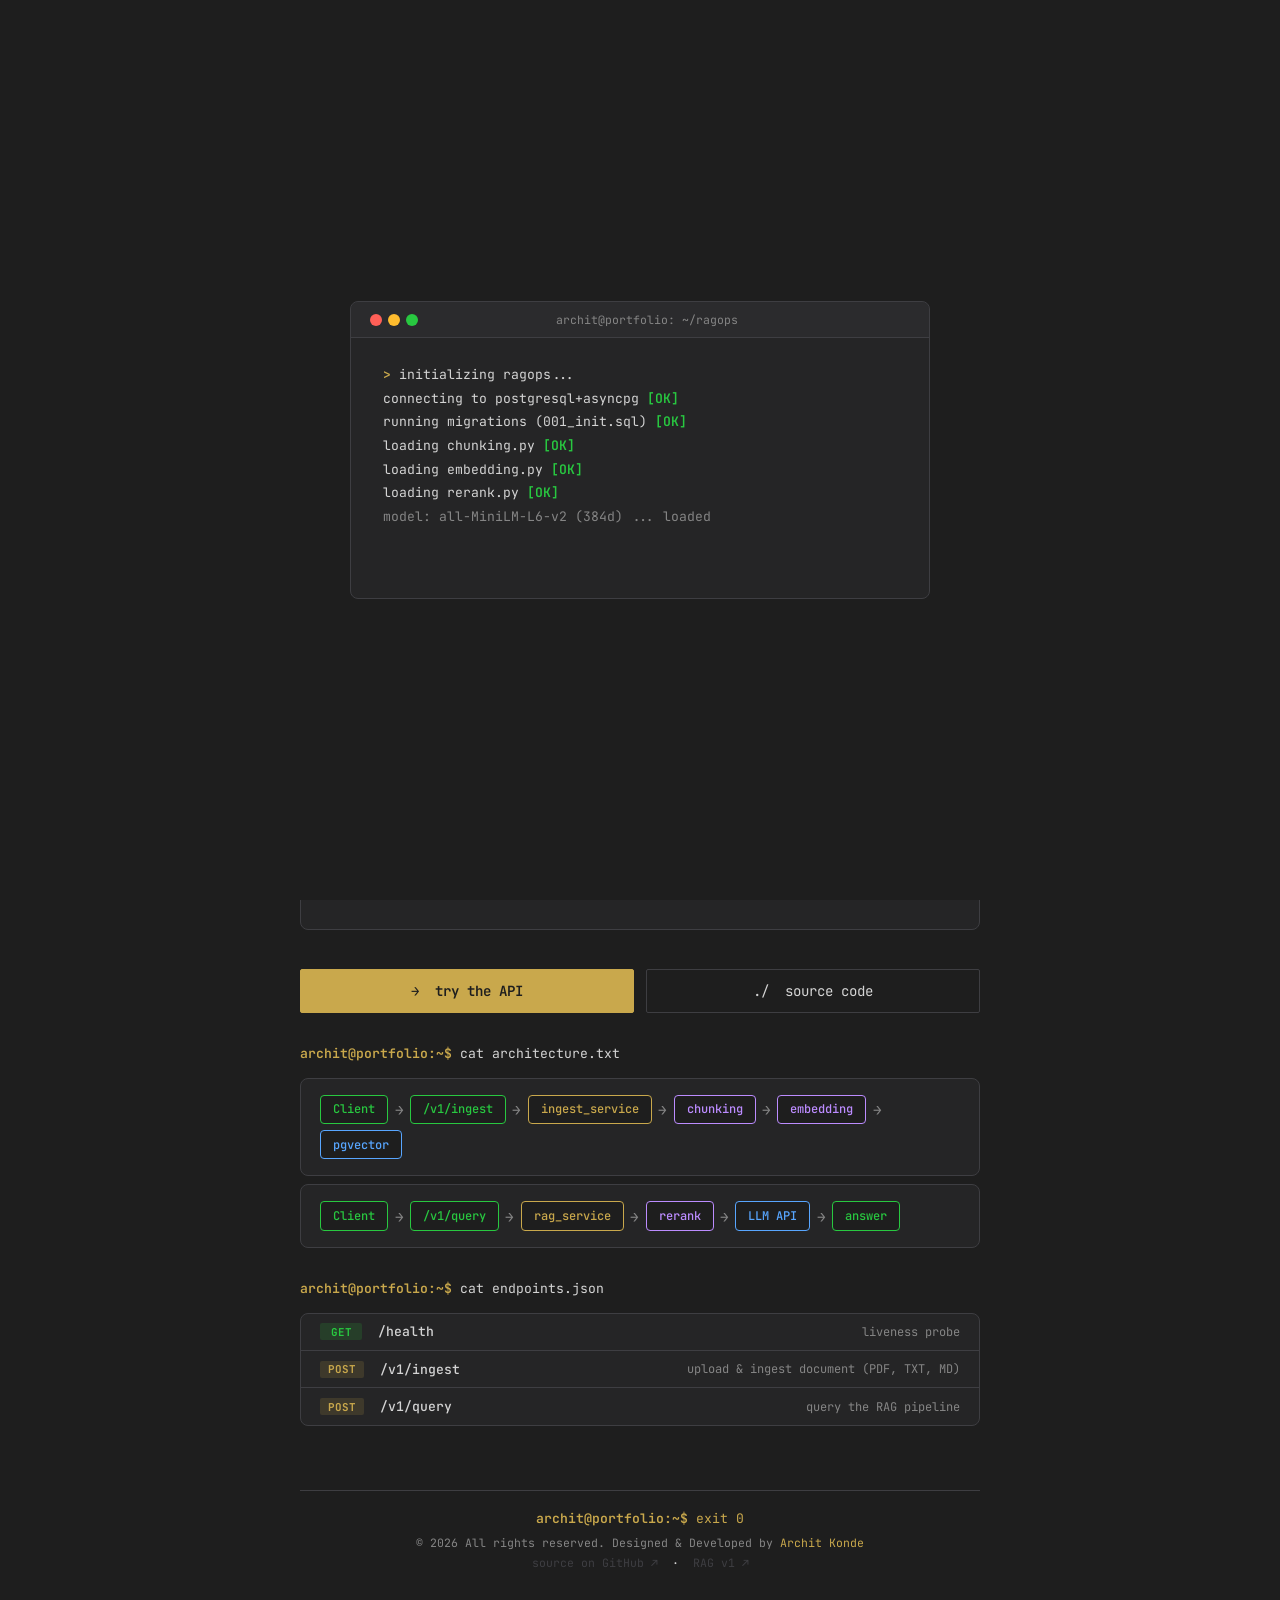
<file: docs/index.html>
<!DOCTYPE html>
<html lang="en">
<head>
  <meta charset="UTF-8" />
  <meta name="viewport" content="width=device-width, initial-scale=1.0" />
  <meta name="description" content="RAGOps — production-style RAG service built with FastAPI, PostgreSQL + pgvector, and sentence-transformers. Live demo with full pipeline: ingest, embed, search, rerank, generate." />
  <meta name="author" content="Archit Konde" />
  <meta name="robots" content="index, follow" />
  <meta name="theme-color" content="#1e1e1e" />
  <meta property="og:type" content="website" />
  <meta property="og:url" content="https://archit-konde.github.io/RAGOps/" />
  <meta property="og:title" content="RAGOps — Archit Konde" />
  <meta property="og:description" content="Production RAG API with FastAPI, pgvector, cross-encoder reranking, and grounded generation. Fully functional live demo." />
  <meta property="og:locale" content="en_CA" />
  <meta name="twitter:card" content="summary" />
  <meta name="twitter:creator" content="@architkonde" />
  <meta name="twitter:title" content="RAGOps — Archit Konde" />
  <meta name="twitter:description" content="Production RAG API. FastAPI + pgvector + sentence-transformers. Live demo." />
  <link rel="canonical" href="https://archit-konde.github.io/RAGOps/" />
  <title>RAGOps — Archit Konde</title>
  <link rel="icon" href="data:image/svg+xml,<svg xmlns='http://www.w3.org/2000/svg' viewBox='0 0 32 32'><rect width='32' height='32' rx='4' fill='%231e1e1e'/><text x='5' y='25' font-family='monospace' font-size='22' font-weight='bold' fill='%23C9A84C'>%3E</text></svg>" />
  <link rel="preconnect" href="https://fonts.googleapis.com" />
  <link rel="preconnect" href="https://fonts.gstatic.com" crossorigin />
  <link href="https://fonts.googleapis.com/css2?family=JetBrains+Mono:ital,wght@0,300;0,400;0,500;0,600;0,700;1,400&display=swap" rel="stylesheet" />

  <style>
    :root {
      --bg: #1e1e1e;
      --surface: #252526;
      --border: #3e3e42;
      --text: #d4d4d4;
      --muted: #858585;
      --accent: #C9A84C;
      --green: #28c840;
      --font: 'JetBrains Mono', 'Fira Code', 'Cascadia Code', 'Courier New', monospace;
      --s1: 0.4rem;
      --s2: 0.8rem;
      --s3: 1.6rem;
      --s4: 3.2rem;
      --s5: 6.4rem;
      --nav-h: 60px;
    }

    *, *::before, *::after { box-sizing: border-box; margin: 0; padding: 0; }

    html { font-size: 16px; scroll-behavior: smooth; }
    body { font-family: var(--font); background: var(--bg); color: var(--text); -webkit-font-smoothing: antialiased; min-height: 100vh; }
    ::selection { background: var(--accent); color: var(--bg); }
    a { color: inherit; text-decoration: none; }

    /* ── Boot Overlay ── */
    .boot-overlay {
      position: fixed;
      inset: 0;
      z-index: 9999;
      background: var(--bg);
      display: flex;
      align-items: center;
      justify-content: center;
      transition: transform 0.6s cubic-bezier(0.4, 0, 0.2, 1), opacity 0.6s cubic-bezier(0.4, 0, 0.2, 1);
    }
    .boot-overlay.done { transform: translateY(-100%); opacity: 0; pointer-events: none; }

    .boot-term {
      width: 100%;
      max-width: 580px;
      border: 1px solid var(--border);
      border-radius: 8px;
      overflow: hidden;
      background: var(--surface);
      margin: 0 1.6rem;
    }

    .boot-body { padding: 1.6rem 2rem; font-size: 0.82rem; line-height: 1.8; min-height: 260px; }
    .boot-line { opacity: 0; animation: boot-fade-in 0.15s ease forwards; }
    .boot-ok { color: var(--green); font-weight: 600; }
    .boot-accent { color: var(--accent); font-weight: 600; }
    .boot-muted { color: var(--muted); }

    @keyframes boot-fade-in {
      from { opacity: 0; transform: translateY(4px); }
      to { opacity: 1; transform: translateY(0); }
    }

    @media (prefers-reduced-motion: reduce) {
      .boot-overlay { display: none; }
    }

    /* ── Navbar ── */
    #navbar {
      position: fixed;
      top: 0; left: 0; right: 0;
      height: var(--nav-h);
      background: rgba(30, 30, 30, 0.92);
      backdrop-filter: blur(8px);
      -webkit-backdrop-filter: blur(8px);
      border-bottom: 1px solid var(--border);
      display: flex;
      align-items: center;
      justify-content: space-between;
      padding: 0 var(--s3);
      z-index: 100;
    }

    .nav-brand { font-size: 0.82rem; font-weight: 600; color: var(--text); text-decoration: none; white-space: nowrap; }
    .nav-brand .accent { color: var(--accent); }

    .nav-links {
      display: flex;
      list-style: none;
      gap: var(--s3);
      align-items: center;
    }

    .nav-links a {
      font-size: 0.78rem;
      color: var(--muted);
      text-decoration: none;
      transition: color 0.2s ease;
      white-space: nowrap;
    }
    .nav-links a:hover { color: var(--accent); }

    .nav-slash { color: var(--accent); }

    .nav-kbd {
      font-family: var(--font);
      font-size: 0.66rem;
      color: var(--muted);
      background: var(--bg);
      border: 1px solid var(--border);
      padding: 2px 7px;
      border-radius: 3px;
      cursor: pointer;
      transition: border-color 0.2s, color 0.2s;
      line-height: 1;
    }
    .nav-kbd:hover { border-color: var(--accent); color: var(--accent); }

    /* ── Back to Top ── */
    .back-to-top {
      position: fixed; bottom: 2rem; right: 2rem; z-index: 500;
      width: 36px; height: 36px; background: var(--surface);
      border: 1px solid var(--border); color: var(--accent);
      font-family: var(--font); font-size: 1rem; cursor: pointer;
      border-radius: 4px; display: flex; align-items: center;
      justify-content: center; text-decoration: none;
      opacity: 0; visibility: hidden; transform: translateY(8px);
      transition: opacity 0.2s, visibility 0.2s, background 0.2s, color 0.2s, border-color 0.2s, transform 0.2s;
    }
    .back-to-top.visible { opacity: 1; visibility: visible; transform: translateY(0); }
    .back-to-top:hover { background: var(--accent); border-color: var(--accent); color: var(--bg); }

    /* ── Toast ── */
    .cmd-toast {
      position: fixed; bottom: 1.5rem; left: 1.5rem; z-index: 490;
      background: var(--surface); border: 1px solid var(--border);
      color: var(--muted); font-size: 0.68rem; padding: 0.35rem 0.75rem;
      border-radius: 4px; opacity: 0; transform: translateY(6px);
      transition: opacity 0.4s ease, transform 0.4s ease;
      pointer-events: none; white-space: nowrap;
    }
    .cmd-toast.visible { opacity: 1; transform: translateY(0); }
    .cmd-toast kbd {
      font-family: var(--font); background: var(--bg);
      border: 1px solid var(--border); padding: 1px 4px;
      border-radius: 2px; font-size: 0.62rem; margin: 0 2px;
    }

    /* ── Page Layout ── */
    .page {
      min-height: 100vh;
      display: flex;
      flex-direction: column;
      align-items: center;
      justify-content: center;
      padding: calc(var(--nav-h) + 3rem) 1.6rem 4rem;
    }

    /* ── Terminal Window ── */
    .term {
      width: 100%;
      max-width: 680px;
      border: 1px solid var(--border);
      border-radius: 8px;
      overflow: hidden;
      background: var(--surface);
      margin-bottom: 2.4rem;
    }

    .term-bar {
      display: flex;
      align-items: center;
      gap: 0.8rem;
      padding: 0.6rem 1.2rem;
      background: rgba(62, 62, 66, 0.25);
      border-bottom: 1px solid var(--border);
    }

    .dots { display: flex; gap: 6px; }
    .dot { width: 12px; height: 12px; border-radius: 50%; }
    .d-r { background: #ff5f57; }
    .d-y { background: #febc2e; }
    .d-g { background: #28c840; }

    .bar-label {
      font-size: 0.72rem;
      color: var(--muted);
      margin: 0 auto;
      padding-right: 46px;
    }

    .term-body {
      padding: 1.6rem 2rem 2rem;
      display: flex;
      flex-direction: column;
      gap: 0.6rem;
      line-height: 1.6;
    }

    .t-line { font-size: 0.82rem; }
    .t-prompt { color: var(--accent); font-weight: 600; }
    .t-cmd { color: var(--text); }
    .t-out { color: var(--muted); font-size: 0.82rem; padding-left: 0.4rem; }

    .proj-title {
      font-size: clamp(1.3rem, 4vw, 1.9rem);
      font-weight: 700;
      color: var(--text);
      letter-spacing: -0.03em;
      line-height: 1.2;
      padding-left: 0.4rem;
      margin: 0.6rem 0 0.3rem;
    }

    .proj-sub {
      font-size: 0.82rem;
      color: var(--muted);
      padding-left: 0.4rem;
      margin-bottom: 1rem;
    }

    .tech-row {
      display: flex;
      flex-wrap: wrap;
      gap: 0.4rem;
      padding-left: 0.4rem;
      margin: 0.4rem 0 0.6rem;
    }

    .tag {
      background: rgba(37, 37, 38, 0.8);
      border: 1px solid var(--border);
      color: var(--text);
      font-size: 0.72rem;
      padding: 2px 9px;
      border-radius: 2px;
      font-family: var(--font);
      transition: border-color 0.2s ease, color 0.2s ease;
    }

    .cursor {
      color: var(--text);
      animation: blink 1s step-end infinite;
    }

    @keyframes blink {
      0%, 100% { opacity: 1; }
      50% { opacity: 0; }
    }

    /* ── CTA ── */
    .cta {
      width: 100%;
      max-width: 680px;
      display: flex;
      gap: 0.8rem;
      margin-bottom: 2rem;
    }

    .btn {
      display: inline-flex;
      align-items: center;
      gap: 0.4rem;
      padding: 0.55rem 1.2rem;
      font-family: var(--font);
      font-size: 0.80rem;
      text-decoration: none;
      border-radius: 2px;
      transition: background 0.2s ease, color 0.2s ease, border-color 0.2s ease;
      white-space: nowrap;
    }

    .btn-primary {
      background: var(--accent);
      color: var(--bg);
      border: 1px solid var(--accent);
      font-weight: 600;
    }
    .btn-primary:hover { background: #b8972e; border-color: #b8972e; }

    .btn-outline {
      background: transparent;
      color: var(--text);
      border: 1px solid var(--border);
    }
    .btn-outline:hover { border-color: var(--accent); color: var(--accent); }

    .cta .btn {
      flex: 1;
      justify-content: center;
      padding: 0.75rem 1.2rem;
      font-size: 0.88rem;
    }

    /* ── Architecture Section ── */
    .section {
      width: 100%;
      max-width: 680px;
      margin-bottom: 2rem;
    }

    .section-title {
      font-size: 0.82rem;
      margin-bottom: 1rem;
    }

    .arch-flow {
      display: flex;
      flex-wrap: wrap;
      align-items: center;
      gap: 0.4rem;
      padding: 1rem 1.2rem;
      background: var(--surface);
      border: 1px solid var(--border);
      border-radius: 8px;
    }

    .arch-node {
      padding: 0.35rem 0.75rem;
      border: 1px solid var(--border);
      border-radius: 4px;
      font-size: 0.75rem;
      font-weight: 500;
      background: var(--bg);
    }

    .arch-node.api { border-color: var(--green); color: var(--green); }
    .arch-node.service { border-color: var(--accent); color: var(--accent); }
    .arch-node.core { border-color: #bc8cff; color: #bc8cff; }
    .arch-node.infra { border-color: #58a6ff; color: #58a6ff; }

    .arch-arrow { color: var(--muted); font-size: 0.9rem; }

    /* ── Endpoints Table ── */
    .endpoint-table {
      width: 100%;
      background: var(--surface);
      border: 1px solid var(--border);
      border-radius: 8px;
      overflow: hidden;
    }

    .endpoint-row {
      display: flex;
      align-items: center;
      gap: 1rem;
      padding: 0.6rem 1.2rem;
      border-bottom: 1px solid var(--border);
      font-size: 0.82rem;
    }
    .endpoint-row:last-child { border-bottom: none; }

    .method {
      display: inline-block;
      padding: 0.1rem 0.5rem;
      border-radius: 2px;
      font-size: 0.68rem;
      font-weight: 700;
      min-width: 42px;
      text-align: center;
    }
    .method.get { background: rgba(40, 200, 64, 0.15); color: var(--green); }
    .method.post { background: rgba(201, 168, 76, 0.15); color: var(--accent); }

    .endpoint-path { color: var(--text); font-weight: 500; }
    .endpoint-desc { color: var(--muted); font-size: 0.75rem; margin-left: auto; }

    /* ── Footer ── */
    .footer {
      width: 100%;
      max-width: 680px;
      text-align: center;
      margin-top: 2rem;
      padding-top: 1.2rem;
      border-top: 1px solid var(--border);
    }

    .footer-line { font-size: 0.82rem; margin-bottom: 0.5rem; }
    .footer-copy { font-size: 0.72rem; color: var(--muted); margin-bottom: 0.3rem; }
    .footer-links { font-size: 0.72rem; }
    .footer-links a {
      color: var(--border);
      border-bottom: 1px solid transparent;
      transition: border-color 0.2s ease, color 0.2s ease;
    }
    .footer-links a:hover { color: var(--accent); border-color: rgba(201, 168, 76, 0.5); }

    /* ── Command Palette ── */
    .cmd-palette {
      position: fixed;
      inset: 0;
      z-index: 1000;
      display: flex;
      align-items: flex-start;
      justify-content: center;
      padding-top: 20vh;
    }
    .cmd-palette[hidden] { display: none; }

    .cmd-backdrop {
      position: absolute;
      inset: 0;
      background: rgba(0, 0, 0, 0.6);
      backdrop-filter: blur(4px);
      -webkit-backdrop-filter: blur(4px);
    }

    .cmd-modal {
      position: relative;
      width: 100%;
      max-width: 520px;
      background: var(--surface);
      border: 1px solid var(--border);
      border-radius: 8px;
      overflow: hidden;
      box-shadow: 0 24px 48px rgba(0, 0, 0, 0.4);
      margin: 0 1.2rem;
    }

    .cmd-input-row {
      display: flex;
      align-items: center;
      gap: 0.6rem;
      padding: 0.8rem 1.2rem;
      border-bottom: 1px solid var(--border);
    }

    .cmd-icon { color: var(--accent); font-weight: 600; font-size: 1rem; }

    .cmd-search {
      flex: 1;
      background: none;
      border: none;
      outline: none;
      font-family: var(--font);
      font-size: 0.88rem;
      color: var(--text);
    }
    .cmd-search::placeholder { color: var(--muted); }

    .cmd-kbd {
      font-family: var(--font);
      font-size: 0.66rem;
      color: var(--muted);
      background: var(--bg);
      border: 1px solid var(--border);
      padding: 2px 6px;
      border-radius: 3px;
    }

    .cmd-list {
      list-style: none;
      max-height: 300px;
      overflow-y: auto;
      padding: 0.4rem 0;
    }

    .cmd-item {
      display: flex;
      align-items: center;
      gap: 0.8rem;
      padding: 0.6rem 1.2rem;
      font-size: 0.82rem;
      color: var(--text);
      cursor: pointer;
      transition: background 0.1s;
    }
    .cmd-item:hover, .cmd-item.active { background: rgba(201, 168, 76, 0.1); }

    .cmd-item-icon { font-size: 0.9rem; width: 1.4rem; text-align: center; color: var(--accent); }
    .cmd-item-label { flex: 1; }
    .cmd-item-hint { font-size: 0.70rem; color: var(--muted); }

    .cmd-footer {
      display: flex;
      gap: 1.2rem;
      padding: 0.5rem 1.2rem;
      border-top: 1px solid var(--border);
      font-size: 0.66rem;
      color: var(--muted);
    }
    .cmd-footer kbd {
      font-family: var(--font);
      background: var(--bg);
      border: 1px solid var(--border);
      padding: 1px 4px;
      border-radius: 2px;
      margin-right: 0.2rem;
    }

    #cli-input-display { color: var(--text); font-size: 0.82rem; white-space: pre; }
    .cli-response { font-size: 0.82rem; color: var(--muted); padding-left: 0.4rem; }
    .cli-response.error { color: #f87171; }
    .cli-response.accent { color: var(--accent); }

    .exit-overlay {
      position: fixed;
      inset: 0;
      z-index: 9998;
      background: #000;
      opacity: 0;
      pointer-events: none;
      transition: opacity 0.8s ease;
    }
    .exit-overlay.active { opacity: 1; pointer-events: all; }

    /* ── Status indicator ── */
    .status-dot {
      display: inline-block;
      width: 8px;
      height: 8px;
      border-radius: 50%;
      background: var(--green);
      margin-right: 0.4rem;
      animation: pulse-dot 2s ease infinite;
    }
    @keyframes pulse-dot {
      0%, 100% { opacity: 1; }
      50% { opacity: 0.4; }
    }

    .status-badge {
      display: inline-flex;
      align-items: center;
      background: var(--surface);
      border: 1px solid var(--border);
      padding: 0.15rem 0.6rem;
      border-radius: 999px;
      font-size: 0.72rem;
      color: var(--green);
    }

    @media (max-width: 600px) {
      .nav-links { gap: var(--s2); }
      .nav-brand { font-size: 0.70rem; }
      .nav-links a { font-size: 0.68rem; }
      .nav-kbd { display: none; }
      .cta { flex-direction: column; }
      .arch-flow { flex-direction: column; }
    }

    @media (max-width: 480px) {
      .term-body { padding: 1.2rem; }
      .proj-title { font-size: 1.3rem; }
      .boot-body { padding: 1.2rem; }
    }

    /* ── Matrix Theme Easter Egg ── */
    body.matrix-theme {
      --bg: #000000;
      --surface: #0a0a0a;
      --text: #00ff41;
      --accent: #00ff41;
      --muted: #008f11;
      --border: #003b00;
    }
    body.matrix-theme * {
      text-shadow: 0 0 5px rgba(0, 255, 65, 0.4);
    }
    body.matrix-theme .cmd-palette,
    body.matrix-theme .cmd-modal {
      border-color: var(--accent);
      box-shadow: 0 0 20px rgba(0, 255, 65, 0.2);
    }
  </style>
</head>
<body>

  <div id="exit-overlay" class="exit-overlay"></div>

  <!-- Boot Sequence Overlay -->
  <div id="boot-overlay" class="boot-overlay" aria-hidden="true">
    <div class="boot-term">
      <div class="term-bar">
        <div class="dots">
          <span class="dot d-r"></span>
          <span class="dot d-y"></span>
          <span class="dot d-g"></span>
        </div>
        <span class="bar-label">archit@portfolio: ~/ragops</span>
      </div>
      <div class="boot-body" id="boot-body"></div>
    </div>
  </div>

  <!-- Command Palette -->
  <div id="cmd-palette" class="cmd-palette" role="dialog" aria-modal="true" aria-label="Command palette" hidden>
    <div class="cmd-backdrop"></div>
    <div class="cmd-modal">
      <div class="cmd-input-row">
        <span class="cmd-icon">&gt;</span>
        <input id="cmd-input" class="cmd-search" type="text" placeholder="Type a command..." autocomplete="off" spellcheck="false" />
        <kbd class="cmd-kbd">ESC</kbd>
      </div>
      <ul id="cmd-list" class="cmd-list" role="listbox"></ul>
      <div class="cmd-footer">
        <span><kbd>&#8593;&#8595;</kbd> navigate</span>
        <span><kbd>&#8629;</kbd> select</span>
        <span><kbd>esc</kbd> close</span>
      </div>
    </div>
  </div>

  <!-- Navbar -->
  <nav id="navbar">
    <a href="https://archit-konde.github.io/" class="nav-brand">
      archit<span class="accent">@</span>portfolio<span class="accent">:~$</span>
    </a>
    <ul class="nav-links">
      <li><a href="https://architechs-ragops.hf.space/docs" target="_blank"><span class="nav-slash">&rarr;</span>&nbsp;api docs</a></li>
      <li><a href="https://github.com/Archit-Konde/RAGOps" target="_blank" rel="noopener noreferrer"><span class="nav-slash">./</span>github</a></li>
      <li><a href="https://huggingface.co/spaces/architechs/RAG" target="_blank" rel="noopener noreferrer"><span class="nav-slash">./</span>rag v1</a></li>
      <li><a href="https://archit-konde.github.io/"><span class="nav-slash">&larr;</span>&nbsp;portfolio</a></li>
    </ul>
  </nav>

  <div class="page">

    <!-- Main Terminal -->
    <div class="term">
      <div class="term-bar">
        <div class="dots">
          <span class="dot d-r"></span>
          <span class="dot d-y"></span>
          <span class="dot d-g"></span>
        </div>
        <span class="bar-label">archit@portfolio: ~/ragops</span>
      </div>

      <div class="term-body">
        <p class="t-line">
          <span class="t-prompt">archit@portfolio:~$</span>
          <span class="t-cmd"> ls ./ragops/</span>
        </p>

        <p class="proj-title">RAGOps</p>

        <p class="proj-sub">
          Production-style RAG service upgrading the from-scratch pipeline.<br />
          FastAPI + pgvector + sentence-transformers. Fully functional live demo.
        </p>

        <p class="t-line">
          <span class="t-prompt">archit@portfolio:~$</span>
          <span class="t-cmd"> cat tech_stack.json</span>
        </p>

        <div class="tech-row">
          <span class="tag">fastapi</span>
          <span class="tag">postgresql</span>
          <span class="tag">pgvector</span>
          <span class="tag">sentence-transformers</span>
          <span class="tag">cross-encoder</span>
          <span class="tag">asyncpg</span>
          <span class="tag">docker</span>
          <span class="tag">pytest</span>
        </div>

        <p class="t-out">
          // routers &rarr; services &rarr; rag_core &rarr; PostgreSQL + pgvector<br />
          // ingest_service &rarr; rag_service &rarr; chunking &rarr; embedding &rarr; rerank<br />
          // HNSW cosine search &middot; cross-encoder rerank &middot; grounded generation
        </p>

        <p class="t-line" style="margin-top: 0.8rem;">
          <span class="t-prompt">archit@portfolio:~$</span>
          <span class="t-cmd"> cat features.txt</span>
        </p>

        <div style="padding-left: 0.4rem; display: flex; flex-direction: column; gap: 0.2rem;">
          <p class="t-out">&rarr; document ingestion with SHA-256 content-hash deduplication</p>
          <p class="t-out">&rarr; recursive text chunking with configurable separators &amp; overlap</p>
          <p class="t-out">&rarr; sentence embeddings via all-MiniLM-L6-v2 &middot; L2-normalized 384d</p>
          <p class="t-out">&rarr; HNSW index on pgvector &middot; cosine similarity search (m=16, ef=64)</p>
          <p class="t-out">&rarr; cross-encoder reranking &middot; ms-marco-MiniLM &middot; raw logit scoring</p>
          <p class="t-out">&rarr; grounded generation &middot; Groq LLM &middot; source attribution per claim</p>
          <p class="t-out">&rarr; async everywhere &middot; SQLAlchemy 2.0 + asyncpg &middot; httpx connection pool</p>
          <p class="t-out">&rarr; evaluation benchmark &middot; Precision@k &middot; Recall@k &middot; MRR</p>
          <p class="t-out">&rarr; Docker + CI/CD &middot; GitHub Actions &middot; ruff linting</p>
        </div>

        <p class="t-line" style="margin-top: 0.8rem;">
          <span class="t-prompt">archit@portfolio:~$</span>
          <span class="t-cmd"> curl /health</span>
        </p>
        <p class="t-out"><span class="status-dot"></span>{"status": "ok", "version": "<span id="api-version">0.1.0</span>"}</p>

        <p class="t-line" style="margin-top: 0.8rem;" id="interactive-prompt">
          <span class="t-prompt">archit@portfolio:~$</span>
          <span id="cli-input-display"></span><span class="cursor" id="cli-cursor"> &#9608;</span>
        </p>
        <div id="cli-output" style="display:flex;flex-direction:column;gap:0.2rem;"></div>
      </div>
    </div>

    <!-- CTA Buttons -->
    <div class="cta">
      <a href="https://architechs-ragops.hf.space/docs" target="_blank" class="btn btn-primary">
        &rarr; &nbsp;try the API
      </a>
      <a href="https://github.com/Archit-Konde/RAGOps" target="_blank" rel="noopener noreferrer" class="btn btn-outline">
        ./ &nbsp;source code
      </a>
    </div>

    <!-- Architecture -->
    <div class="section">
      <p class="t-line section-title">
        <span class="t-prompt">archit@portfolio:~$</span>
        <span class="t-cmd"> cat architecture.txt</span>
      </p>
      <div class="arch-flow">
        <span class="arch-node api">Client</span>
        <span class="arch-arrow">&rarr;</span>
        <span class="arch-node api">/v1/ingest</span>
        <span class="arch-arrow">&rarr;</span>
        <span class="arch-node service">ingest_service</span>
        <span class="arch-arrow">&rarr;</span>
        <span class="arch-node core">chunking</span>
        <span class="arch-arrow">&rarr;</span>
        <span class="arch-node core">embedding</span>
        <span class="arch-arrow">&rarr;</span>
        <span class="arch-node infra">pgvector</span>
      </div>
      <div class="arch-flow" style="margin-top: 0.5rem;">
        <span class="arch-node api">Client</span>
        <span class="arch-arrow">&rarr;</span>
        <span class="arch-node api">/v1/query</span>
        <span class="arch-arrow">&rarr;</span>
        <span class="arch-node service">rag_service</span>
        <span class="arch-arrow">&rarr;</span>
        <span class="arch-node core">rerank</span>
        <span class="arch-arrow">&rarr;</span>
        <span class="arch-node infra">LLM API</span>
        <span class="arch-arrow">&rarr;</span>
        <span class="arch-node api">answer</span>
      </div>
    </div>

    <!-- Endpoints -->
    <div class="section">
      <p class="t-line section-title">
        <span class="t-prompt">archit@portfolio:~$</span>
        <span class="t-cmd"> cat endpoints.json</span>
      </p>
      <div class="endpoint-table">
        <div class="endpoint-row">
          <span class="method get">GET</span>
          <span class="endpoint-path">/health</span>
          <span class="endpoint-desc">liveness probe</span>
        </div>
        <div class="endpoint-row">
          <span class="method post">POST</span>
          <span class="endpoint-path">/v1/ingest</span>
          <span class="endpoint-desc">upload &amp; ingest document (PDF, TXT, MD)</span>
        </div>
        <div class="endpoint-row">
          <span class="method post">POST</span>
          <span class="endpoint-path">/v1/query</span>
          <span class="endpoint-desc">query the RAG pipeline</span>
        </div>
      </div>
    </div>

    <!-- Footer -->
    <footer class="footer">
      <p class="footer-line">
        <span class="t-prompt">archit@portfolio:~$</span>
        <span class="t-cmd"> <span style="color: var(--accent);">exit 0</span></span>
      </p>
      <p class="footer-copy">
        &copy; <span id="footer-year">2026</span> All rights reserved. Designed &amp; Developed by
        <a href="https://archit-konde.github.io/" style="color: var(--accent); border-bottom: 1px solid transparent; transition: border-color 0.2s;">Archit Konde</a>
      </p>
      <p class="footer-links">
        <a href="https://github.com/Archit-Konde/RAGOps" target="_blank" rel="noopener noreferrer">source on GitHub &#8599;</a>
        &nbsp;&middot;&nbsp;
        <a href="https://huggingface.co/spaces/architechs/RAG" target="_blank" rel="noopener noreferrer">RAG v1 &#8599;</a>
      </p>
    </footer>

  </div>

  <script>
  /* ── Boot Sequence ── */
  (function bootSequence() {
    if (window.matchMedia('(prefers-reduced-motion: reduce)').matches) {
      var o = document.getElementById('boot-overlay');
      if (o) o.remove();
      return;
    }
    if (sessionStorage.getItem('boot-seen')) {
      var o = document.getElementById('boot-overlay');
      if (o) o.remove();
      return;
    }

    var lines = [
      { html: '<span class="boot-accent">&gt;</span> initializing ragops...', delay: 0 },
      { html: 'connecting to postgresql+asyncpg <span class="boot-ok">[OK]</span>', delay: 280 },
      { html: 'running migrations (001_init.sql) <span class="boot-ok">[OK]</span>', delay: 460 },
      { html: 'loading chunking.py <span class="boot-ok">[OK]</span>', delay: 640 },
      { html: 'loading embedding.py <span class="boot-ok">[OK]</span>', delay: 780 },
      { html: 'loading rerank.py <span class="boot-ok">[OK]</span>', delay: 920 },
      { html: '<span class="boot-muted">model: all-MiniLM-L6-v2 (384d) ... loaded</span>', delay: 1150 },
      { html: '<span class="boot-muted">cross-encoder: ms-marco-MiniLM-L-6-v2 ... loaded</span>', delay: 1400 },
      { html: '<span class="boot-muted">pgvector HNSW index: m=16 ef=64 ... ready</span>', delay: 1600 },
      { html: 'uvicorn running on <span class="boot-accent">0.0.0.0:7860</span>', delay: 1850 },
      { html: '<span class="boot-accent">&gt;</span> <span class="cursor">&#9608;</span>', delay: 2050 }
    ];

    var body = document.getElementById('boot-body');
    lines.forEach(function(l) {
      setTimeout(function() {
        var p = document.createElement('p');
        p.className = 'boot-line';
        p.innerHTML = l.html;
        body.appendChild(p);
      }, l.delay);
    });

    setTimeout(function() {
      var overlay = document.getElementById('boot-overlay');
      overlay.classList.add('done');
      sessionStorage.setItem('boot-seen', '1');
      setTimeout(function() { overlay.remove(); }, 700);
    }, 2600);
  })();

  /* ── Command Palette ── */
  (function commandPalette() {
    var COMMANDS = [
      { icon: '\u2192', label: 'Try the API (Swagger)', hint: '/docs', action: function() { window.open('https://architechs-ragops.hf.space/docs', '_blank'); } },
      { icon: './', label: 'View source on GitHub', hint: 'github.com', action: function() { window.open('https://github.com/Archit-Konde/RAGOps', '_blank'); } },
      { icon: '\u2190', label: 'RAG v1 (from scratch)', hint: 'HF Spaces', action: function() { window.open('https://huggingface.co/spaces/architechs/RAG', '_blank'); } },
      { icon: '\u2190', label: 'Back to portfolio', hint: 'archit-konde.github.io', action: function() { window.location.href = 'https://archit-konde.github.io/'; } },
      { icon: '#', label: 'Check health endpoint', hint: '/health', action: function() { window.open('https://architechs-ragops.hf.space/health', '_blank'); } },
      { icon: '{}', label: 'View API schema', hint: '/openapi.json', action: function() { window.open('https://architechs-ragops.hf.space/openapi.json', '_blank'); } }
    ];

    var palette = document.getElementById('cmd-palette');
    var input = document.getElementById('cmd-input');
    var list = document.getElementById('cmd-list');
    var activeIdx = 0;
    var filtered = COMMANDS.slice();

    function render() {
      list.innerHTML = '';
      filtered.forEach(function(cmd, i) {
        var li = document.createElement('li');
        li.className = 'cmd-item' + (i === activeIdx ? ' active' : '');
        li.setAttribute('role', 'option');
        li.innerHTML =
          '<span class="cmd-item-icon">' + cmd.icon + '</span>' +
          '<span class="cmd-item-label">' + cmd.label + '</span>' +
          '<span class="cmd-item-hint">' + cmd.hint + '</span>';
        li.addEventListener('click', function() { cmd.action(); close(); });
        li.addEventListener('mouseenter', function() { activeIdx = i; render(); });
        list.appendChild(li);
      });
    }

    function open() {
      palette.hidden = false;
      input.value = '';
      filtered = COMMANDS.slice();
      activeIdx = 0;
      render();
      requestAnimationFrame(function() { input.focus(); });
    }

    function close() {
      palette.hidden = true;
      input.value = '';
    }

    function fuzzyMatch(query, text) {
      var q = query.toLowerCase();
      var t = text.toLowerCase();
      var qi = 0;
      for (var ti = 0; ti < t.length && qi < q.length; ti++) {
        if (t[ti] === q[qi]) qi++;
      }
      return qi === q.length;
    }

    input.addEventListener('input', function() {
      var q = input.value.trim();
      var qLower = q.toLowerCase();

      if (qLower === 'sudo') {
        filtered = [{ icon: '!!', label: 'Nice try. Permission denied.', hint: 'you are not root', action: function() {} }];
        activeIdx = 0; render(); return;
      }
      if (qLower === 'help') {
        filtered = [
          { icon: '?', label: 'SYSTEM CMD: List Shortcuts', hint: 'show-key-map', action: function() { alert('Shortcuts:\nSpace: Toggle Menu\nCtrl+K: Command Palette'); } },
          { icon: '#', label: 'SYSTEM CMD: Toggle Matrix Mode', hint: 'theme-override', action: function() { document.body.classList.toggle('matrix-theme'); close(); } }
        ];
        activeIdx = 0; render(); return;
      }
      if (qLower === 'matrix') {
        filtered = [{ icon: '[x]', label: 'Follow the white rabbit...', hint: 'toggle-theme', action: function() { document.body.classList.toggle('matrix-theme'); close(); } }];
        activeIdx = 0; render(); return;
      }
      if (qLower === 'archit') {
        filtered = [{ icon: '@', label: 'Lead ML Engineer / Researcher', hint: 'creator', action: function() { alert('Built with focus and precision. - Archit'); } }];
        activeIdx = 0; render(); return;
      }
      if (qLower === 'reboot') {
        filtered = [{ icon: '[!]', label: 'Rebooting system...', hint: 'shutdown -r now', action: function() {
          close();
          document.body.style.transition = 'opacity 0.4s';
          document.body.style.opacity = '0';
          setTimeout(function() { sessionStorage.removeItem('boot-seen'); window.location.reload(); }, 500);
        } }];
        activeIdx = 0; render(); return;
      }

      filtered = q
        ? COMMANDS.filter(function(c) { return fuzzyMatch(q, c.label) || fuzzyMatch(q, c.hint); })
        : COMMANDS.slice();
      activeIdx = 0;
      render();
    });

    input.addEventListener('keydown', function(e) {
      if (e.key === 'ArrowDown') { e.preventDefault(); activeIdx = (activeIdx + 1) % Math.max(filtered.length, 1); render(); }
      else if (e.key === 'ArrowUp') { e.preventDefault(); activeIdx = (activeIdx - 1 + filtered.length) % Math.max(filtered.length, 1); render(); }
      else if (e.key === 'Enter') { e.preventDefault(); if (filtered[activeIdx]) { filtered[activeIdx].action(); close(); } }
      else if (e.key === 'Escape') { close(); }
    });

    document.addEventListener('keydown', function(e) {
      if ((e.ctrlKey || e.metaKey) && e.key === 'k') {
        e.preventDefault(); e.stopImmediatePropagation();
        palette.hidden ? open() : close();
      }
    }, { capture: true });

    palette.querySelector('.cmd-backdrop').addEventListener('click', close);

    /* Keyboard sequence buffer */
    var keyBuffer = '';
    var keyTimer = null;
    document.addEventListener('keydown', function(e) {
      if (e.target.tagName === 'INPUT' || e.target.tagName === 'TEXTAREA') return;
      if (e.ctrlKey || e.metaKey || e.altKey) return;
      if (['Control', 'Shift', 'Alt', 'Meta'].includes(e.key)) return;

      keyBuffer += e.key.toLowerCase();
      if (keyTimer) clearTimeout(keyTimer);

      keyTimer = setTimeout(function() {
        var seq = keyBuffer;
        keyBuffer = '';
        if (seq === 'matrix') { document.body.classList.toggle('matrix-theme'); return; }
        if (seq === 'help') { open(); input.value = 'help'; input.dispatchEvent(new Event('input')); return; }
        if (seq === 'archit') { open(); input.value = 'archit'; input.dispatchEvent(new Event('input')); return; }
      }, 350);
    });
  })();

  /* ── Konami Code ── */
  (function konamiCode() {
    var SEQ = ['ArrowUp','ArrowUp','ArrowDown','ArrowDown','ArrowLeft','ArrowRight','ArrowLeft','ArrowRight','b','a'];
    var idx = 0;
    document.addEventListener('keydown', function(e) {
      if (e.key === SEQ[idx]) {
        idx++;
        if (idx === SEQ.length) {
          idx = 0;
          var colors = ['#C9A84C', '#f87171', '#6366f1', '#28c840', '#fb923c', '#C9A84C'];
          var ci = 0;
          var interval = setInterval(function() {
            document.documentElement.style.setProperty('--accent', colors[ci++]);
            if (ci >= colors.length) clearInterval(interval);
          }, 350);
        }
      } else { idx = e.key === SEQ[0] ? 1 : 0; }
    });
  })();

  /* ── Dev Console Easter Egg ── */
  (function devConsole() {
    var gold = 'color:#C9A84C;font-family:monospace;font-weight:bold;';
    var grey = 'color:#858585;font-family:monospace;';
    var white = 'color:#d4d4d4;font-family:monospace;';
    var green = 'color:#28c840;font-family:monospace;font-weight:bold;';
    var line = 'color:#3e3e42;font-family:monospace;';

    console.log('%c> archit@portfolio:~/ragops$', gold);
    console.log('%c\u2500\u2500\u2500\u2500\u2500\u2500\u2500\u2500\u2500\u2500\u2500\u2500\u2500\u2500\u2500\u2500\u2500\u2500\u2500\u2500\u2500\u2500\u2500\u2500\u2500\u2500\u2500\u2500\u2500\u2500\u2500\u2500\u2500\u2500\u2500\u2500\u2500\u2500\u2500\u2500\u2500\u2500\u2500\u2500\u2500\u2500', line);
    console.log('%c  RAGOps \u2014 Production RAG Service', white);
    console.log('%c\u2500\u2500\u2500\u2500\u2500\u2500\u2500\u2500\u2500\u2500\u2500\u2500\u2500\u2500\u2500\u2500\u2500\u2500\u2500\u2500\u2500\u2500\u2500\u2500\u2500\u2500\u2500\u2500\u2500\u2500\u2500\u2500\u2500\u2500\u2500\u2500\u2500\u2500\u2500\u2500\u2500\u2500\u2500\u2500\u2500\u2500', line);
    console.log('%c  Stack  \u2192  FastAPI \u00b7 pgvector \u00b7 sentence-transformers \u00b7 Docker', grey);
    console.log('%c  Repo   \u2192  github.com/Archit-Konde/RAGOps', gold);
    console.log('%c\u2500\u2500\u2500\u2500\u2500\u2500\u2500\u2500\u2500\u2500\u2500\u2500\u2500\u2500\u2500\u2500\u2500\u2500\u2500\u2500\u2500\u2500\u2500\u2500\u2500\u2500\u2500\u2500\u2500\u2500\u2500\u2500\u2500\u2500\u2500\u2500\u2500\u2500\u2500\u2500\u2500\u2500\u2500\u2500\u2500\u2500', line);
    console.log('%c  Try Ctrl+K for the command palette', green);
    console.log('%c  Or try the Konami code...', grey);
    console.log('%c\u2500\u2500\u2500\u2500\u2500\u2500\u2500\u2500\u2500\u2500\u2500\u2500\u2500\u2500\u2500\u2500\u2500\u2500\u2500\u2500\u2500\u2500\u2500\u2500\u2500\u2500\u2500\u2500\u2500\u2500\u2500\u2500\u2500\u2500\u2500\u2500\u2500\u2500\u2500\u2500\u2500\u2500\u2500\u2500\u2500\u2500', line);
  })();

  /* ── Interactive CLI ── */
  (function interactiveCLI() {
    var display = document.getElementById('cli-input-display');
    var output = document.getElementById('cli-output');
    var cursor = document.getElementById('cli-cursor');
    var prompt = document.getElementById('interactive-prompt');
    if (!display || !output) return;

    var buffer = '';
    var active = false;

    var termBody = prompt.closest('.term-body');
    if (termBody) {
      termBody.style.cursor = 'text';
      termBody.addEventListener('click', function(e) { e.stopPropagation(); active = true; });
      document.addEventListener('click', function() { active = false; });
    }

    function addResponse(text, cls) {
      var p = document.createElement('p');
      p.className = 'cli-response' + (cls ? ' ' + cls : '');
      p.textContent = text;
      output.appendChild(p);
      p.scrollIntoView({ behavior: 'smooth', block: 'nearest' });
    }

    function addPromptLine(cmd) {
      var p = document.createElement('p');
      p.className = 't-line';
      p.innerHTML = '<span class="t-prompt">archit@portfolio:~$</span> ' + cmd;
      output.appendChild(p);
    }

    function exitAnimation() {
      var overlay = document.getElementById('exit-overlay');
      if (!overlay) return;
      overlay.classList.add('active');
      setTimeout(function() { overlay.classList.remove('active'); }, 2000);
    }

    function handleCommand(cmd) {
      var lower = cmd.trim().toLowerCase();
      addPromptLine(cmd);

      var autoClearDelay = 2500;

      if (lower === 'help') {
        addResponse('Available commands:', 'accent');
        addResponse('  help           \u2014 show this message');
        addResponse('  ls             \u2014 list pipeline components');
        addResponse('  cd docs        \u2014 open Swagger UI');
        addResponse('  cat stack      \u2014 show tech stack');
        addResponse('  cat pipeline   \u2014 show data flow');
        addResponse('  curl /health   \u2014 check API health');
        addResponse('  clear          \u2014 clear output');
        addResponse('  exit / exit 0  \u2014 shutdown animation');
        addResponse('  sudo <cmd>     \u2014 try it :)');
        addResponse('  matrix         \u2014 toggle matrix theme');
        addResponse('  reboot         \u2014 replay boot sequence');
      } else if (lower === 'ls') {
        addResponse('\u2192 chunking.py     \u2014 recursive text splitting (512 tokens, 64 overlap)');
        addResponse('\u2192 embedding.py    \u2014 all-MiniLM-L6-v2, L2-normalized 384d');
        addResponse('\u2192 rerank.py       \u2014 ms-marco cross-encoder, raw logit scoring');
        addResponse('\u2192 retrieval.py    \u2014 reciprocal rank fusion');
        addResponse('\u2192 rag_service.py  \u2014 orchestration: search \u2192 rerank \u2192 generate');
        addResponse('\u2192 ingest_service  \u2014 chunk \u2192 embed \u2192 store + SHA-256 dedup');
        addResponse('\u2192 db/models.py    \u2014 Document + Chunk (pgvector HNSW)');
      } else if (lower === 'cd docs') {
        addResponse('Redirecting to Swagger UI...', 'accent');
        setTimeout(function() { window.open('https://architechs-ragops.hf.space/docs', '_blank'); }, 500);
      } else if (lower === 'cat stack') {
        addResponse('fastapi \u00b7 postgresql+pgvector \u00b7 sentence-transformers \u00b7 cross-encoder \u00b7 asyncpg \u00b7 docker \u00b7 pytest');
      } else if (lower === 'cat pipeline') {
        addResponse('INGEST:', 'accent');
        addResponse('  file \u2192 chunker \u2192 embedder \u2192 pgvector (HNSW cosine)');
        addResponse('');
        addResponse('QUERY:', 'accent');
        addResponse('  query \u2192 embed \u2192 pgvector search \u2192 cross-encoder rerank \u2192 LLM \u2192 answer');
      } else if (lower === 'curl /health' || lower === 'curl health') {
        addResponse('{"status": "ok", "version": "0.1.0"}', 'accent');
      } else if (lower === 'clear') {
        output.innerHTML = '';
        return;
      } else if (lower === 'exit' || lower === 'exit 0') {
        addResponse('logout', 'accent');
        addResponse('[Process completed]');
        exitAnimation();
        autoClearDelay = 4500;
      } else if (lower.startsWith('sudo')) {
        addResponse('Permission denied. You are not in the sudoers file.', 'error');
        addResponse('This incident will be reported.', 'error');
      } else if (lower === 'matrix') {
        document.body.classList.toggle('matrix-theme');
        addResponse('// toggling matrix theme...', 'accent');
      } else if (lower === 'reboot') {
        addResponse('Rebooting system...', 'accent');
        setTimeout(function() {
          document.body.style.transition = 'opacity 0.4s';
          document.body.style.opacity = '0';
          setTimeout(function() { sessionStorage.removeItem('boot-seen'); window.location.reload(); }, 500);
        }, 500);
      } else if (lower === '') {
        return;
      } else {
        addResponse('command not found: ' + cmd.trim(), 'error');
        addResponse("Type 'help' for available commands.");
      }

      setTimeout(function() { output.innerHTML = ''; }, autoClearDelay);
    }

    document.addEventListener('keydown', function(e) {
      if (!active) return;
      if (!document.getElementById('cmd-palette').hidden) return;
      if (e.ctrlKey || e.metaKey || e.altKey) return;

      if (e.key === 'Backspace') {
        e.preventDefault();
        buffer = buffer.slice(0, -1);
        display.textContent = buffer;
      } else if (e.key === 'Enter') {
        e.preventDefault();
        var cmd = buffer;
        buffer = '';
        display.textContent = '';
        handleCommand(cmd);
      } else if (e.key.length === 1) {
        e.preventDefault();
        buffer += e.key;
        display.textContent = buffer;
      }
    });
  })();

  /* ── Utilities ── */
  (function() {
    var el = document.getElementById('footer-year');
    if (el) el.textContent = new Date().getFullYear();
  })();

  (function() {
    var btn = document.getElementById('backToTop');
    if (!btn) return;
    window.addEventListener('scroll', function() {
      btn.classList.toggle('visible', window.scrollY > 300);
    });
    btn.addEventListener('click', function(e) {
      e.preventDefault();
      window.scrollTo({ top: 0, behavior: 'smooth' });
    });
  })();

  (function() {
    var toast = document.getElementById('cmd-toast');
    if (!toast) return;
    if (!sessionStorage.getItem('cmd-hint-shown')) {
      setTimeout(function() { toast.classList.add('visible'); }, 1500);
      setTimeout(function() { toast.classList.remove('visible'); }, 5500);
      sessionStorage.setItem('cmd-hint-shown', '1');
    }
    document.addEventListener('keydown', function(e) {
      if ((e.ctrlKey || e.metaKey) && e.key === 'k') {
        toast.classList.remove('visible');
      }
    });
  })();
  </script>

  <a href="#" class="back-to-top" id="backToTop" title="Back to top">&#8593;</a>
  <div class="cmd-toast" id="cmd-toast">press <kbd>Ctrl</kbd><kbd>K</kbd> for quick navigation</div>

  <script>
  /* Fetch live version from API */
  (function() {
    var el = document.getElementById('api-version');
    if (!el) return;
    fetch('https://architechs-ragops.hf.space/health')
      .then(function(r) { return r.json(); })
      .then(function(d) { if (d.version) el.textContent = d.version; })
      .catch(function() { /* keep hardcoded fallback */ });
  })();
  </script>
</body>
</html>
</file>
